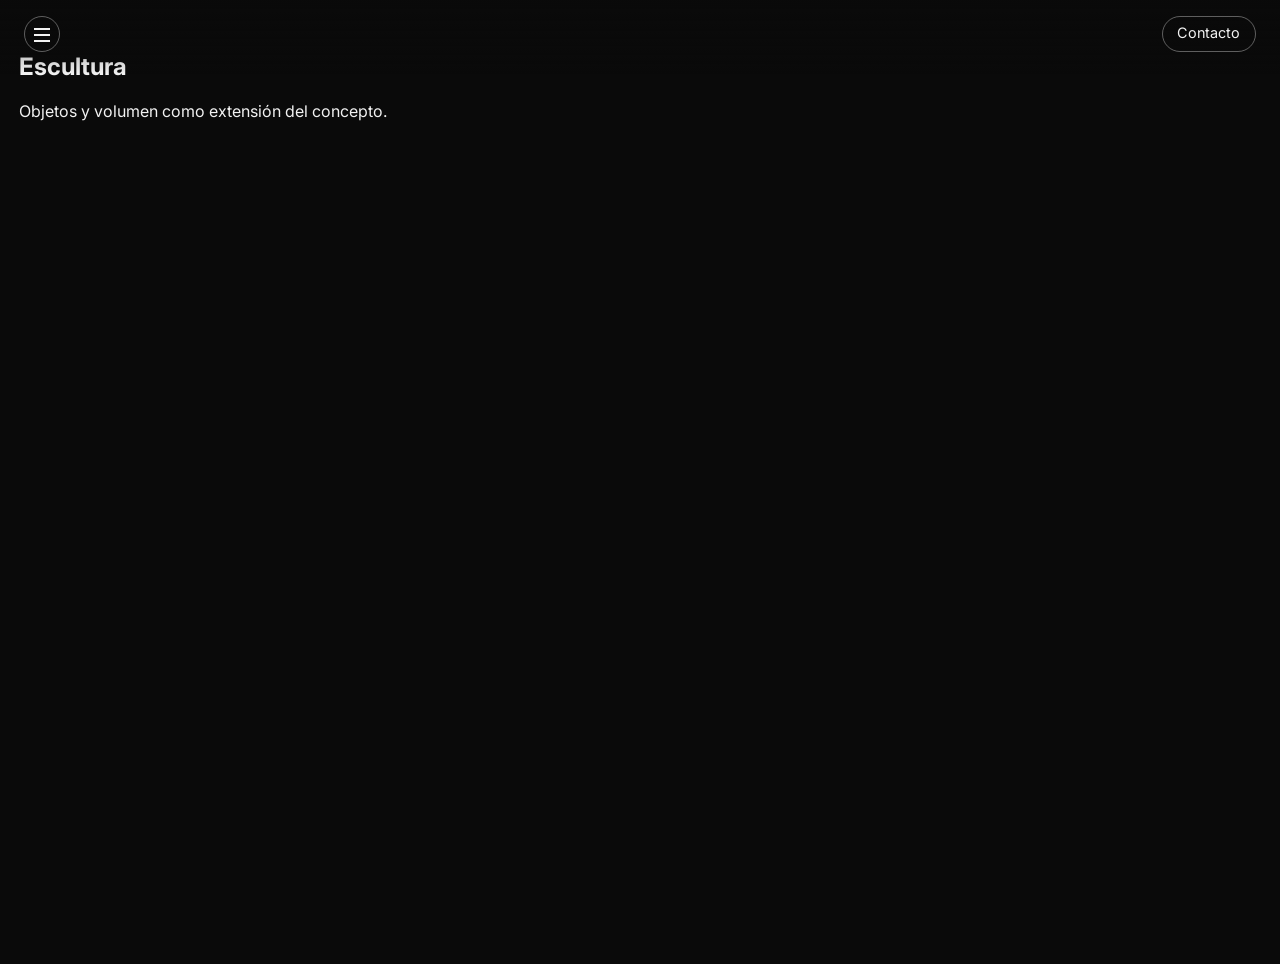
<file: escultura.html>
<!doctype html>
<html lang="es">
<head>
    <meta charset="utf-8" />
    <meta name="viewport" content="width=device-width, initial-scale=1" />
    <title>Escultura — Luca Blako</title>
    <link href="https://fonts.googleapis.com/css2?family=Oswald:wght@200;300&family=Inter:wght@300;400&family=Space+Grotesk:wght@300;400;500&display=swap" rel="stylesheet">
    <link rel="stylesheet" href="css/style.css">
</head>
<body data-page="escultura">
    <header class="header">
        <button class="menu-btn" id="menuBtn" aria-label="Menu">
            <span></span>
            <span></span>
            <span></span>
        </button>
        <a class="contact-btn pill" id="contactBtn" href="#contacto">Contacto</a>
        <nav class="nav" id="navMenu">
            <a class="pill" href="index.html#bio">Bio</a>
            <a class="pill" href="tattoo.html">Tattoo</a>
            <a class="pill" href="ilustracion.html">Ilustración</a>
            <a class="pill" href="pintura.html">Pintura</a>
            <a class="pill" href="escultura.html">Escultura</a>
            <a class="pill" href="foto.html">Foto / Video</a>
            <a class="pill" href="tienda.html">Tienda</a>
        </nav>
    </header>

    <main>
        <section id="escultura" class="section bg5">
            <h2 class="escultura-title">Escultura</h2>
            <div class="escultura-wrapper">
                <p>Objetos y volumen como extensión del concepto.</p>
            </div>
        </section>
    </main>

    <script src="js/setup.js"></script>
    <script type="module" src="js/app.js"></script>
</body>
</html>
</file>
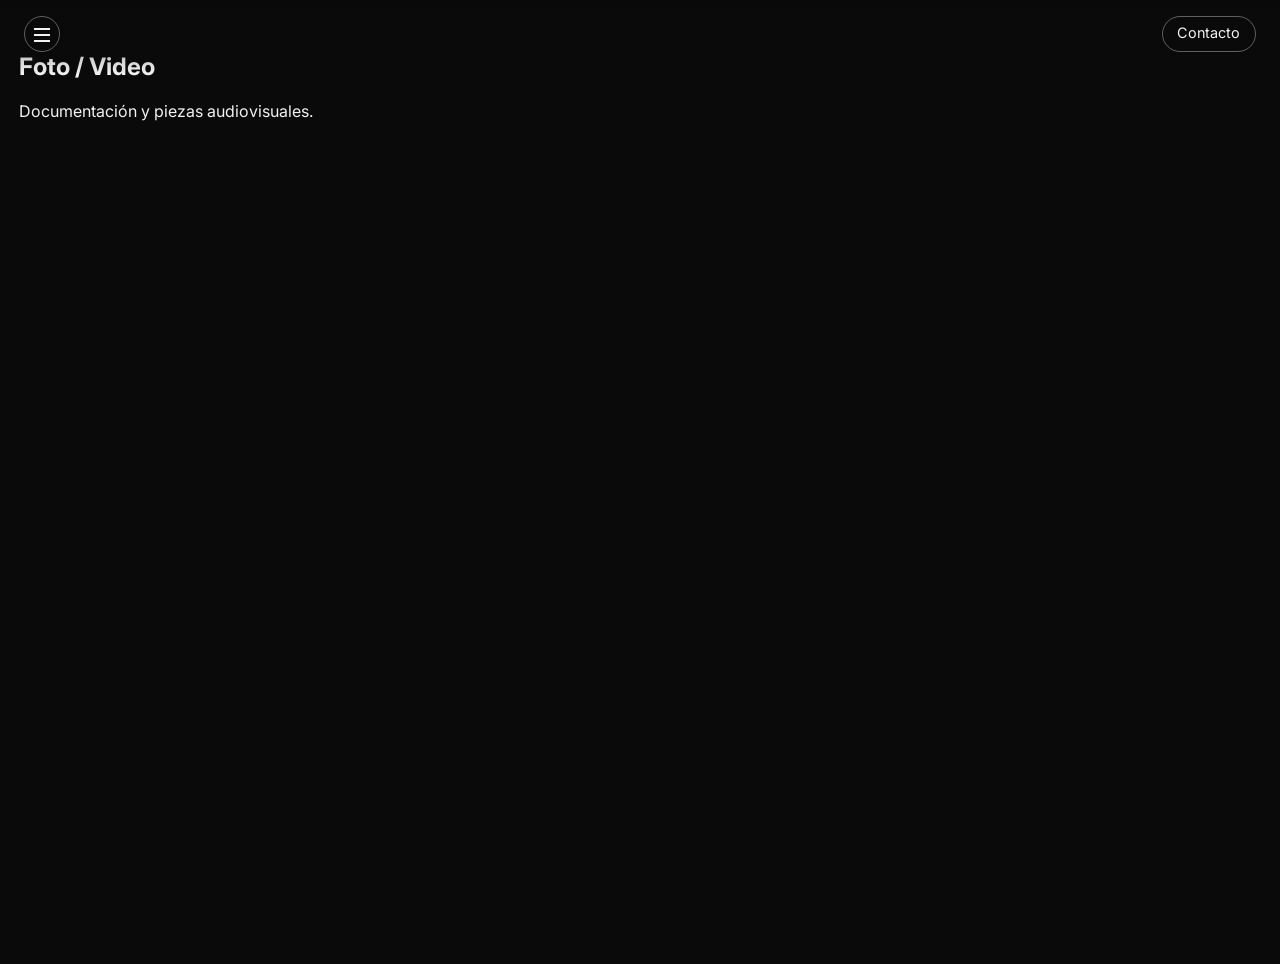
<file: foto.html>
<!doctype html>
<html lang="es">
<head>
    <meta charset="utf-8" />
    <meta name="viewport" content="width=device-width, initial-scale=1" />
    <title>Foto / Video — Luca Blako</title>
    <link href="https://fonts.googleapis.com/css2?family=Oswald:wght@200;300&family=Inter:wght@300;400&family=Space+Grotesk:wght@300;400;500&display=swap" rel="stylesheet">
    <link rel="stylesheet" href="css/style.css">
</head>
<body data-page="foto">
    <header class="header">
        <button class="menu-btn" id="menuBtn" aria-label="Menu">
            <span></span>
            <span></span>
            <span></span>
        </button>
        <a class="contact-btn pill" id="contactBtn" href="#contacto">Contacto</a>
        <nav class="nav" id="navMenu">
            <a class="pill" href="index.html#bio">Bio</a>
            <a class="pill" href="tattoo.html">Tattoo</a>
            <a class="pill" href="ilustracion.html">Ilustración</a>
            <a class="pill" href="pintura.html">Pintura</a>
            <a class="pill" href="escultura.html">Escultura</a>
            <a class="pill" href="foto.html">Foto / Video</a>
            <a class="pill" href="tienda.html">Tienda</a>
        </nav>
    </header>

    <main>
        <section id="foto" class="section bg4">
            <h2 class="foto-title">Foto / Video</h2>
            <div class="foto-wrapper">
                <p>Documentación y piezas audiovisuales.</p>
            </div>
        </section>
    </main>

    <script src="js/setup.js"></script>
    <script type="module" src="js/app.js"></script>
</body>
</html>
</file>
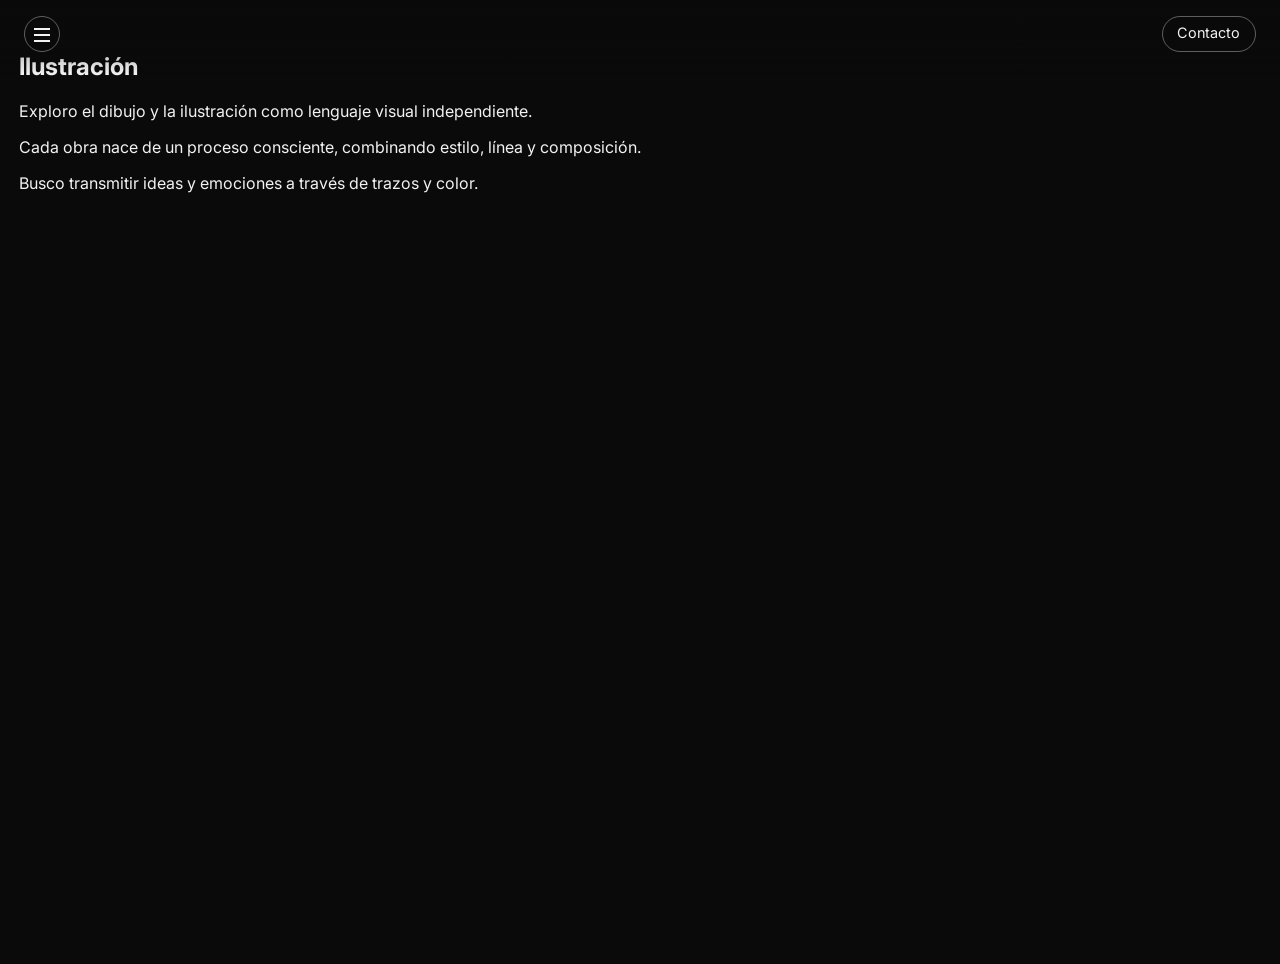
<file: ilustracion.html>
<!doctype html>
<html lang="es">
<head>
    <meta charset="utf-8" />
    <meta name="viewport" content="width=device-width, initial-scale=1" />
    <title>Ilustración — Luca Blako</title>
    <link href="https://fonts.googleapis.com/css2?family=Oswald:wght@200;300&family=Inter:wght@300;400&family=Space+Grotesk:wght@300;400;500&display=swap" rel="stylesheet">
    <link rel="stylesheet" href="css/style.css">
</head>
<body data-page="ilustracion">
    <header class="header">
        <button class="menu-btn" id="menuBtn" aria-label="Menu">
            <span></span>
            <span></span>
            <span></span>
        </button>
        <a class="contact-btn pill" id="contactBtn" href="#contacto">Contacto</a>
        <nav class="nav" id="navMenu">
            <a class="pill" href="index.html#bio">Bio</a>
            <a class="pill" href="tattoo.html">Tattoo</a>
            <a class="pill" href="ilustracion.html">Ilustración</a>
            <a class="pill" href="pintura.html">Pintura</a>
            <a class="pill" href="escultura.html">Escultura</a>
            <a class="pill" href="foto.html">Foto / Video</a>
            <a class="pill" href="tienda.html">Tienda</a>
        </nav>
    </header>

    <main>
        <section id="ilustracion" class="section bg3">
            <h2 class="ilustracion-title">Ilustración</h2>
            <div class="ilustracion-wrapper">
                <p>Exploro el dibujo y la ilustración como lenguaje visual independiente.</p>
                <p>Cada obra nace de un proceso consciente, combinando estilo, línea y composición.</p>
                <p>Busco transmitir ideas y emociones a través de trazos y color.</p>
            </div>
        </section>
    </main>

    <script src="js/setup.js"></script>
    <script type="module" src="js/app.js"></script>
</body>
</html>
</file>
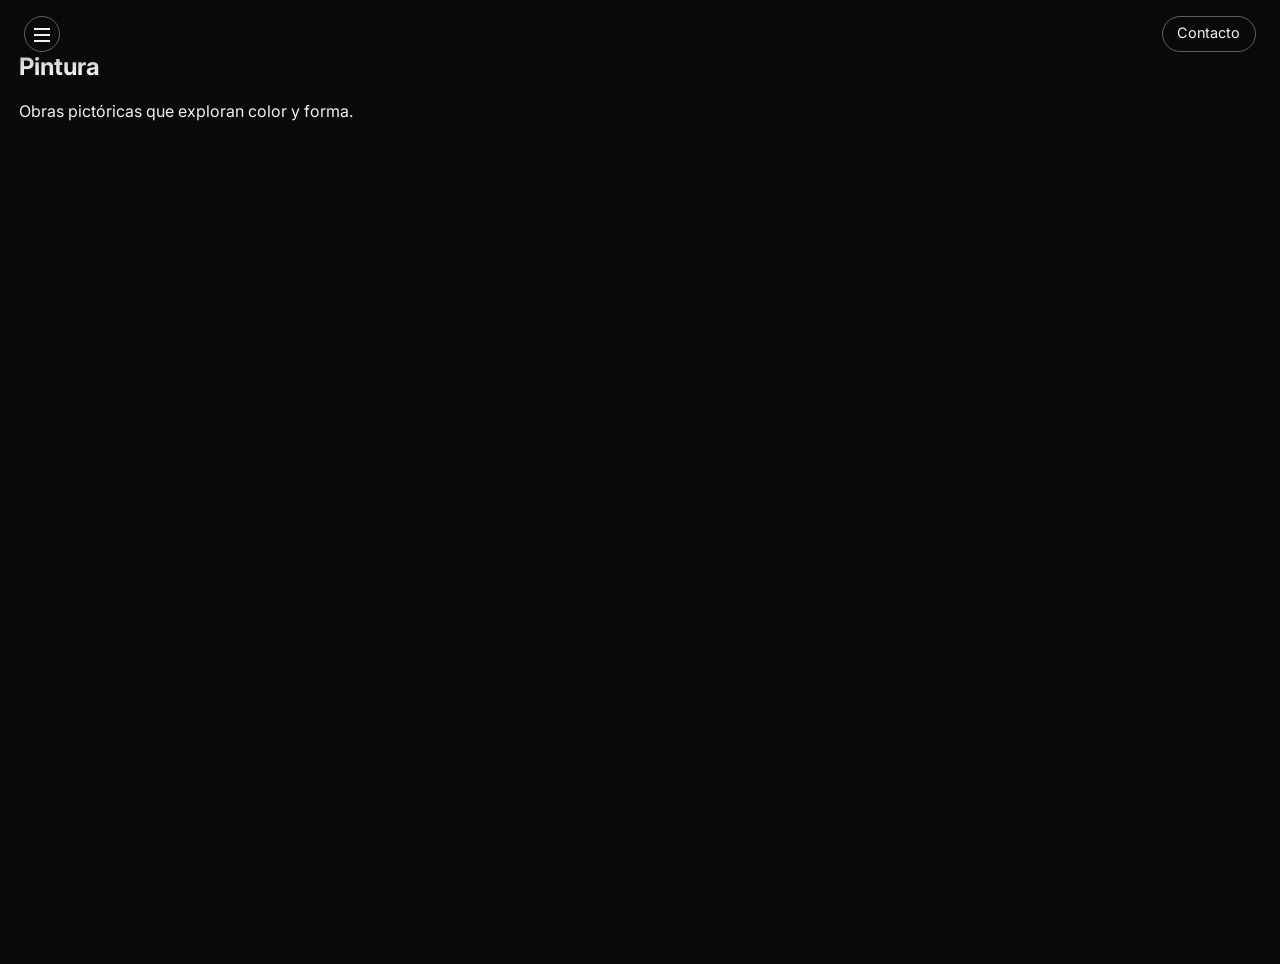
<file: pintura.html>
<!doctype html>
<html lang="es">
<head>
    <meta charset="utf-8" />
    <meta name="viewport" content="width=device-width, initial-scale=1" />
    <title>Pintura — Luca Blako</title>
    <link href="https://fonts.googleapis.com/css2?family=Oswald:wght@200;300&family=Inter:wght@300;400&family=Space+Grotesk:wght@300;400;500&display=swap" rel="stylesheet">
    <link rel="stylesheet" href="css/style.css">
</head>
<body data-page="pintura">
    <header class="header">
        <button class="menu-btn" id="menuBtn" aria-label="Menu">
            <span></span>
            <span></span>
            <span></span>
        </button>
        <a class="contact-btn pill" id="contactBtn" href="#contacto">Contacto</a>
        <nav class="nav" id="navMenu">
            <a class="pill" href="index.html#bio">Bio</a>
            <a class="pill" href="tattoo.html">Tattoo</a>
            <a class="pill" href="ilustracion.html">Ilustración</a>
            <a class="pill" href="pintura.html">Pintura</a>
            <a class="pill" href="escultura.html">Escultura</a>
            <a class="pill" href="foto.html">Foto / Video</a>
            <a class="pill" href="tienda.html">Tienda</a>
        </nav>
    </header>

    <main>
        <section id="pintura" class="section bg2">
            <h2 class="pintura-title">Pintura</h2>
            <div class="pintura-wrapper">
                <p>Obras pictóricas que exploran color y forma.</p>
            </div>
        </section>
    </main>

    <script src="js/setup.js"></script>
    <script type="module" src="js/app.js"></script>
</body>
</html>
</file>
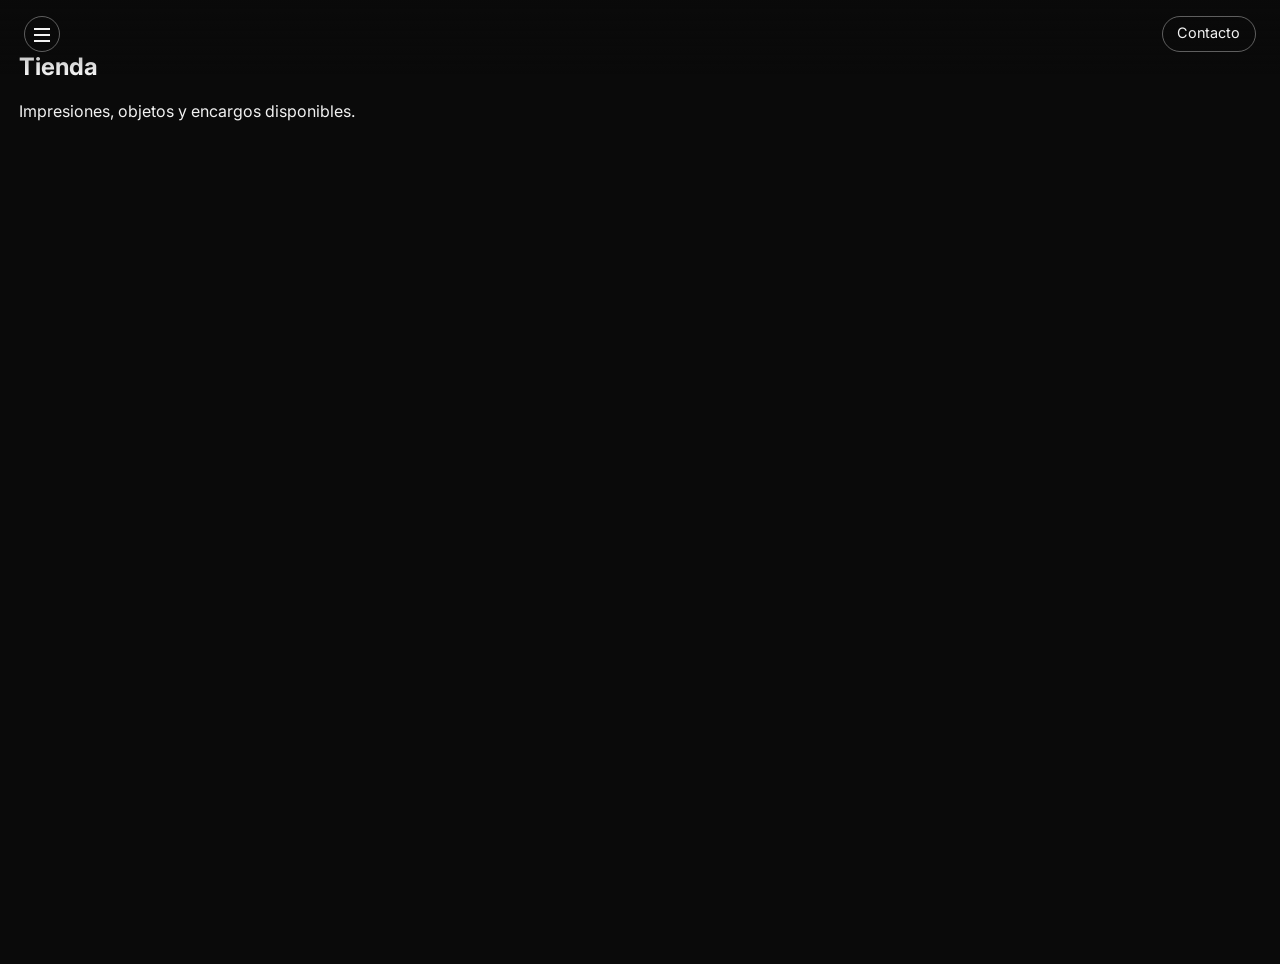
<file: tienda.html>
<!doctype html>
<html lang="es">
<head>
    <meta charset="utf-8" />
    <meta name="viewport" content="width=device-width, initial-scale=1" />
    <title>Tienda — Luca Blako</title>
    <link href="https://fonts.googleapis.com/css2?family=Oswald:wght@200;300&family=Inter:wght@300;400&family=Space+Grotesk:wght@300;400;500&display=swap" rel="stylesheet">
    <link rel="stylesheet" href="css/style.css">
</head>
<body data-page="tienda">
    <header class="header">
        <button class="menu-btn" id="menuBtn" aria-label="Menu">
            <span></span>
            <span></span>
            <span></span>
        </button>
        <a class="contact-btn pill" id="contactBtn" href="#contacto">Contacto</a>
        <nav class="nav" id="navMenu">
            <a class="pill" href="index.html#bio">Bio</a>
            <a class="pill" href="tattoo.html">Tattoo</a>
            <a class="pill" href="ilustracion.html">Ilustración</a>
            <a class="pill" href="pintura.html">Pintura</a>
            <a class="pill" href="escultura.html">Escultura</a>
            <a class="pill" href="foto.html">Foto / Video</a>
            <a class="pill" href="tienda.html">Tienda</a>
        </nav>
    </header>

    <main>
        <section id="tienda" class="section bg6">
            <h2 class="tienda-title">Tienda</h2>
            <div class="tienda-wrapper">
                <p>Impresiones, objetos y encargos disponibles.</p>
            </div>
        </section>
    </main>

    <script src="js/setup.js"></script>
    <script type="module" src="js/app.js"></script>
</body>
</html>
</file>
<file: css/style.css>
/* ============================================
   MASTER STYLESHEET: Import All Modules
   ============================================ */

@import url("base.css");
@import url("hero.css");
@import url("components.css");
@import url("pages/home.css");
@import url("pages/tattoo.css");
</file>
